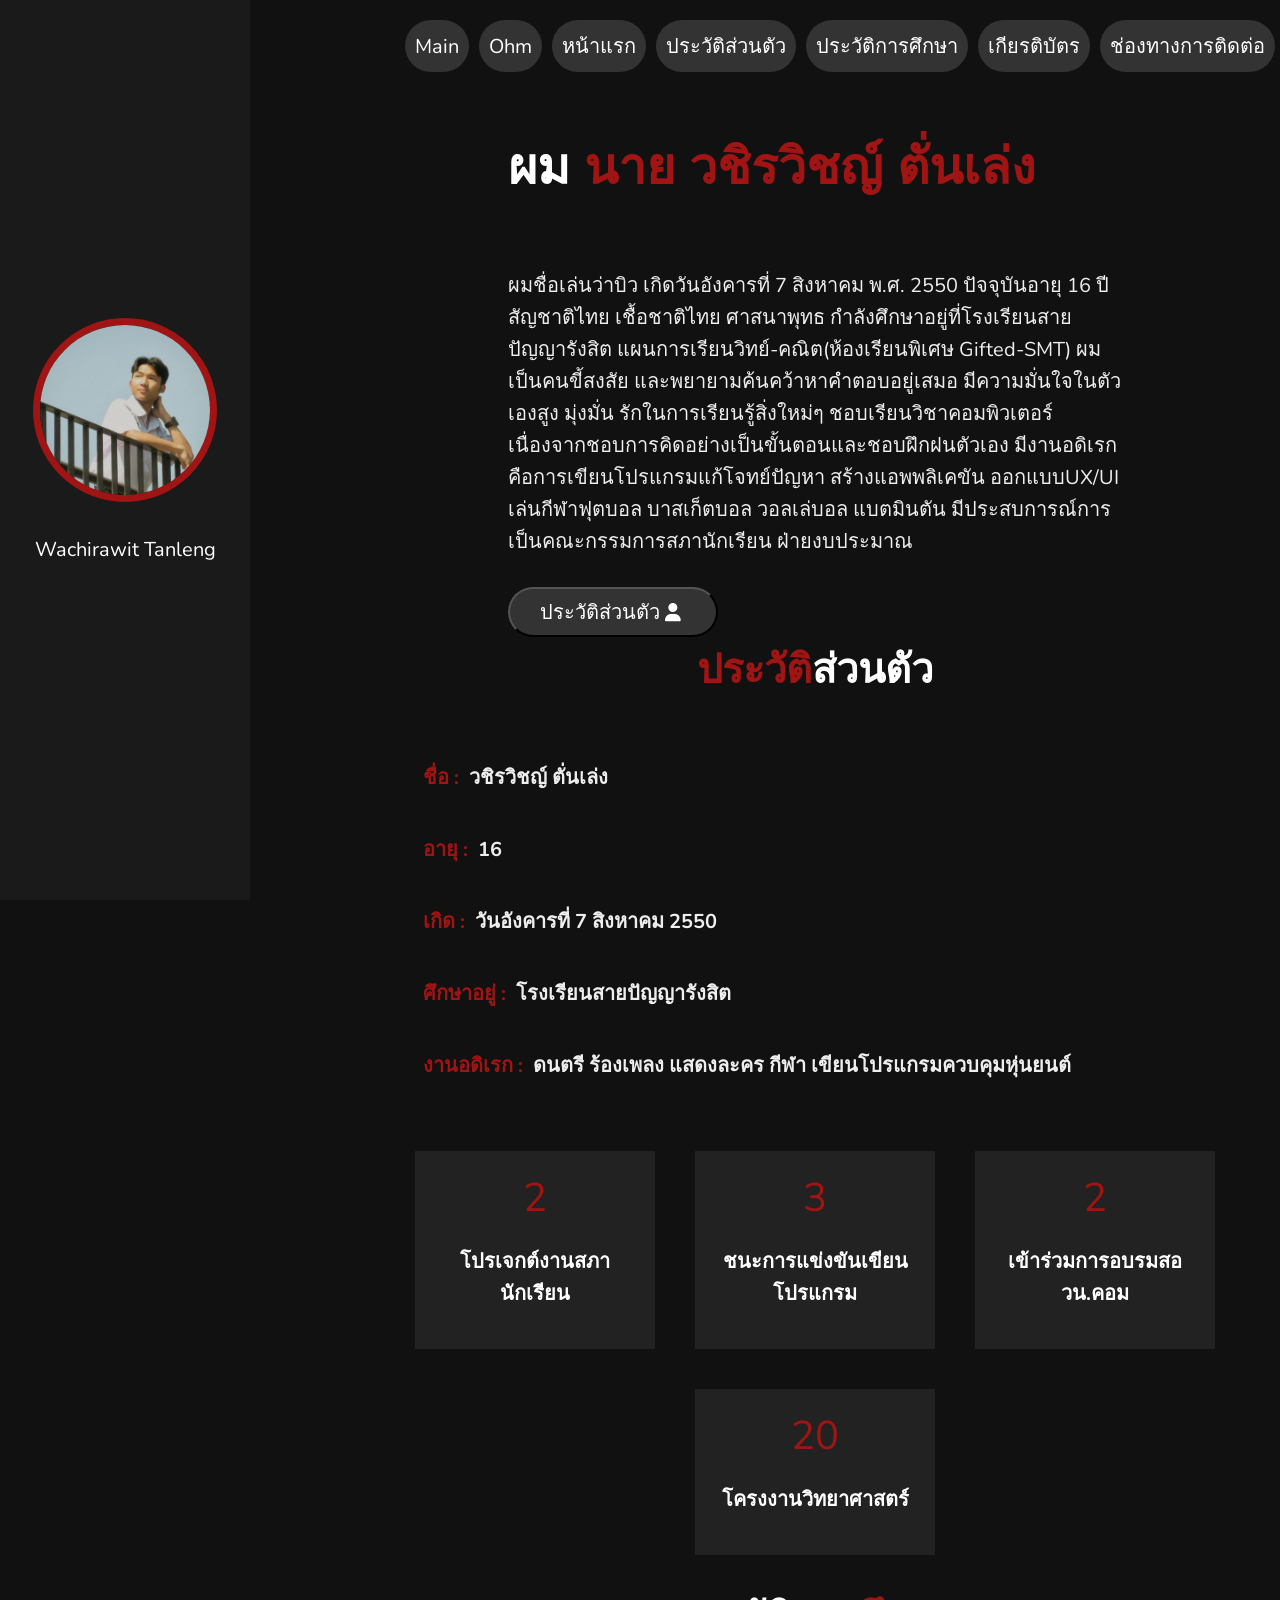
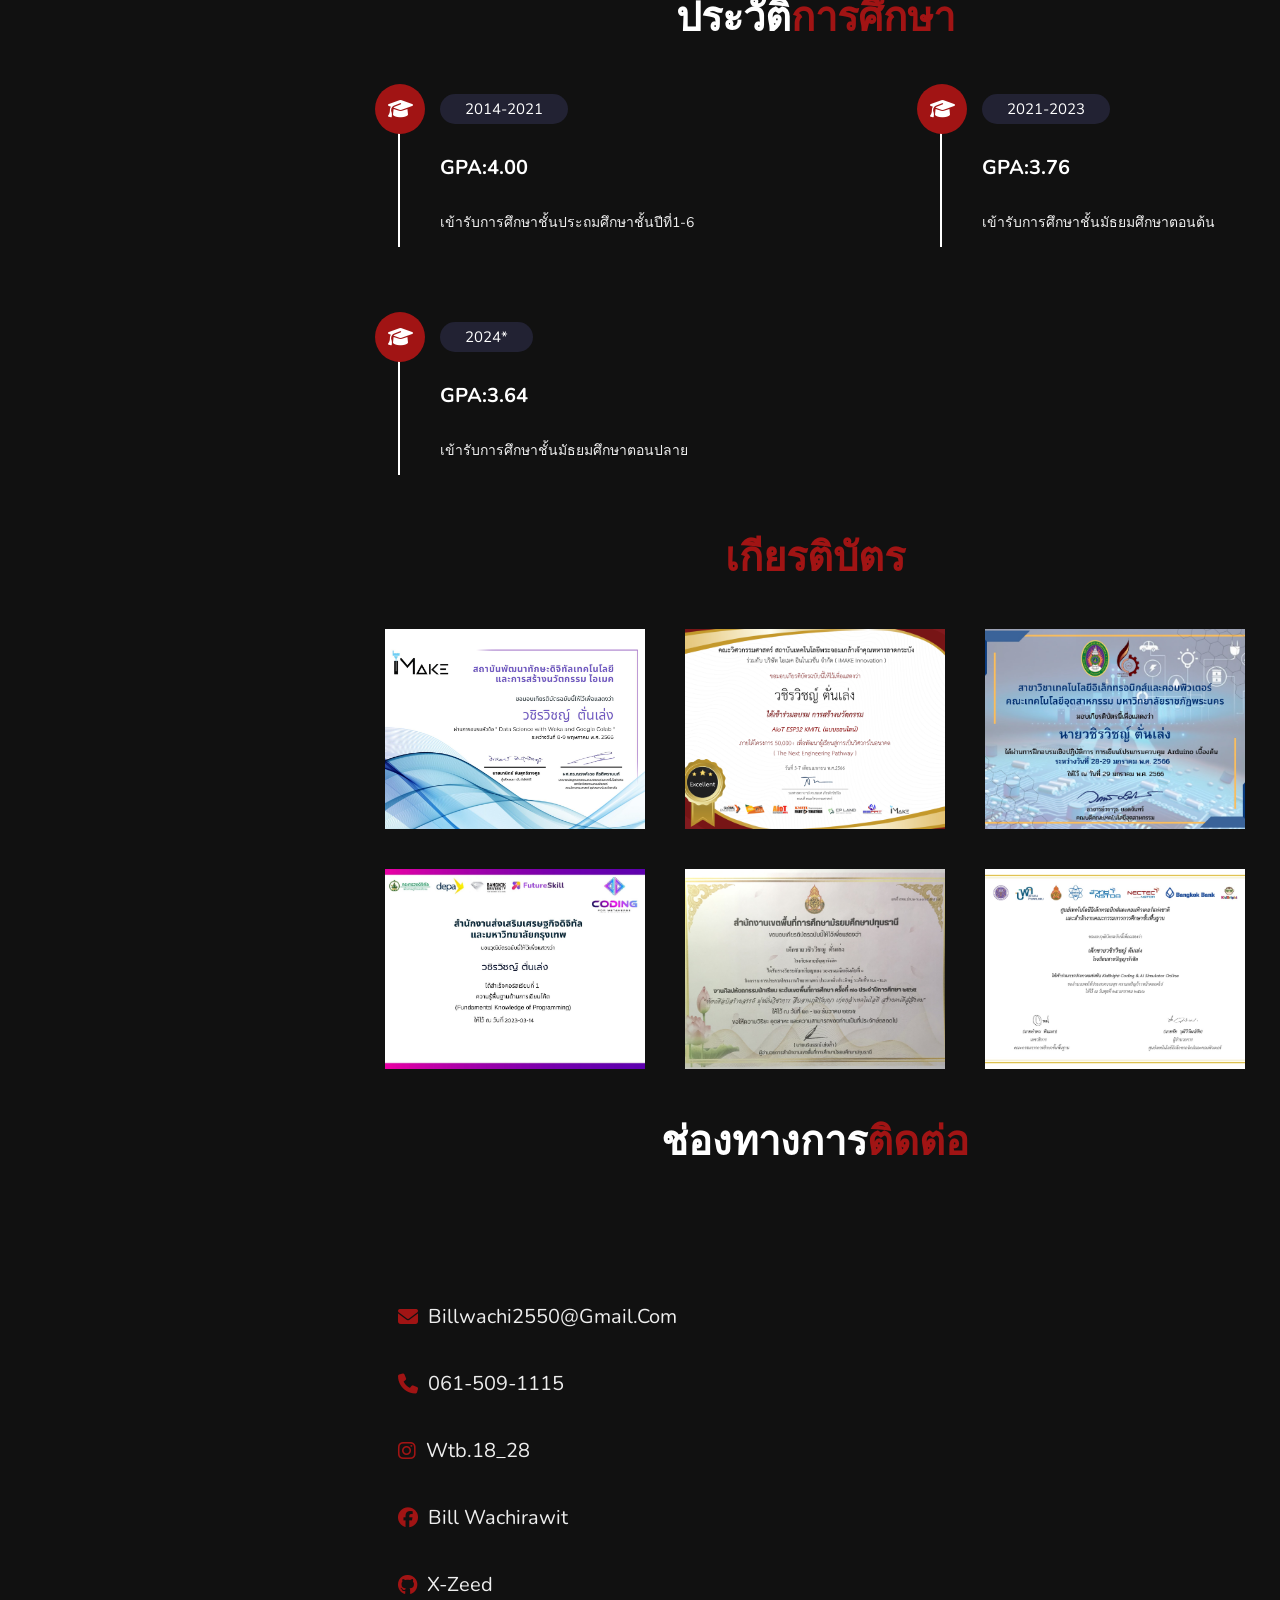
<file: rush/bill.html>
<!DOCTYPE html>
<html lang="en">

<head>
    <title>watanlen</title>
    <link rel="stylesheet" href="https://cdnjs.cloudflare.com/ajax/libs/font-awesome/6.5.1/css/all.min.css">
    <link rel="stylesheet" href="https://cdnjs.cloudflare.com/ajax/libs/font-awesome/6.5.1/css/all.min.css">
    <link rel="stylesheet" href="css/bill.css">

</head>

<body>
    <nav class="navbar">
        <div>
            <button id="main">main</button>
            <button id="ohm">ohm</button>
            <a href="#home">หน้าแรก</a>
            <a href="#about">ประวัติส่วนตัว</a>
            <a href="#education">ประวัติการศึกษา</a>
            <a href="#portfolio">เกียรติบัตร</a>
            <a href="#contact" >ช่องทางการติดต่อ</a>
        </div>
    </nav>

    <div class="header">
        <div class="user">
            <img src="img/bill/bill.webp">
            <p class="post">Wachirawit Tanleng</p>
        </div>
    </div>

    <div class="home" id="home">
        <h3></h3>
        <h1>ผม <span>นาย วชิรวิชญ์ ตั่นเล่ง</span></h1>
        <p>ผมชื่อเล่นว่าบิว เกิดวันอังคารที่ 7 สิงหาคม พ.ศ. 2550 ปัจจุบันอายุ 16 ปี สัญชาติไทย เชื้อชาติไทย ศาสนาพุทธ
            กําลังศึกษาอยู่ที่โรงเรียนสายปัญญารังสิต
            แผนการเรียนวิทย์-คณิต(ห้องเรียนพิเศษ Gifted-SMT)
            ผมเป็นคนขี้สงสัย และพยายามค้นคว้าหาคำตอบอยู่เสมอ มีความมั่นใจในตัวเองสูง มุ่งมั่น รักในการเรียนรู้สิ่งใหม่ๆ
            ชอบเรียนวิชาคอมพิวเตอร์เนื่องจากชอบการคิดอย่างเป็นขั้นตอนและชอบฝึกฝนตัวเอง
            มีงานอดิเรกคือการเขียนโปรแกรมแก้โจทย์ปัญหา สร้างแอพพลิเคขัน ออกแบบUX/UI เล่นกีฬาฟุตบอล บาสเก็ตบอล วอลเล่บอล
            แบตมินตัน มีประสบการณ์การเป็นคณะกรรมการสภานักเรียน ฝ่ายงบประมาณ</p>
        <a href="#about"><button class="btn">ประวัติส่วนตัว<i class="fas fa-user"></i></button></a>
    </div>

    <div class="about" id="about">
        <h1 class="heading"> <span>ประวัติ</span>ส่วนตัว </h1>
        <div class="row">
            <div class="info">
                <h3> <span> ชื่อ :</span> วชิรวิชญ์ ตั่นเล่ง </h3>
                <h3> <span> อายุ :</span> 16 </h3>
                <h3> <span> เกิด :</span> วันอังคารที่ 7 สิงหาคม 2550</h3>
                <h3> <span> ศึกษาอยู่ :</span> โรงเรียนสายปัญญารังสิต</h3>
                <h3> <span> งานอดิเรก :</span> ดนตรี ร้องเพลง แสดงละคร กีฬา เขียนโปรแกรมควบคุมหุ่นยนต์</h3>

            </div>
            <div class="counter">

                <div class="box" id="work">
                    <span>2</span>
                    <h3>โปรเจกต์งานสภานักเรียน</h3>
                </div>

                <div class="box">
                    <span>3</span>
                    <h3>ชนะการแข่งขันเขียนโปรแกรม</h3>
                </div>

                <div class="box">
                    <span>2</span>
                    <h3>เข้าร่วมการอบรมสอวน.คอม</h3>
                </div>

                <div class="box">
                    <span>20</span>
                    <h3>โครงงานวิทยาศาสตร์</h3>
                </div>

            </div>
        </div>
    </div>
    <div class="education" id="education">
        <h1 class="heading"> ประวัติ<span>การศึกษา</span> </h1>
        <div class="box-container">

            <div class="box">
                <i class="fas fa-graduation-cap"></i>
                <span>2014-2021</span>
                <h3>GPA:4.00</h3>
                <p>เข้ารับการศึกษาชั้นประถมศึกษาชั้นปีที่1-6</p>
            </div>

            <div class="box">
                <i class="fas fa-graduation-cap"></i>
                <span>2021-2023</span>
                <h3>GPA:3.76</h3>
                <p>เข้ารับการศึกษาชั้นมัธยมศึกษาตอนต้น</p>
            </div>

            <div class="box">
                <i class="fas fa-graduation-cap"></i>
                <span>2024*</span>
                <h3>GPA:3.64</h3>
                <p>เข้ารับการศึกษาชั้นมัธยมศึกษาตอนปลาย</p>
            </div>

        </div>

    </div>

    <div class="portfolio" id="portfolio">
        <h1 class="heading"> <span>เกียรติบัตร</span> </h1>
        <div class="box-container">
            <div class="box">
                <img src="img/bill/port/data_science_n.jpg">
            </div>
            <div class="box">
                <img src="img/bill/port/AIOT Kmitl.png  ">
            </div>
            <div class="box">
                <img src="img/bill/port/media.jpg">
            </div>
            <div class="box">
                <img src="img/bill/port/FUTURESKILL.jpg">
            </div>
            <div class="box">
                <img src="img/bill/port/art.png">
            </div>
            <div class="box">
                <img src="img/bill/port/kid-bright-AI_page-0001.jpg">
            </div>
        </div>

    <div class="contact" id="contact">
        <h1 class="heading">ช่องทางการ<span>ติดต่อ</span> </h1>
        <div class="row">
            <div class="counter">
                <h3 class="title"></h3>

                <div class="info">
                    <h3><i class="fas fa-envelope" id="mail"></i> billwachi2550@gmail.com </h3>
                    <h3><i class="fas fa-phone"></i> 061-509-1115</h3>
                    <h3><i class="fab fa-instagram" id="ig"></i> wtb.18_28 </h3>
                    <h3><i class="fab fa-facebook" id="fb"></i> Bill Wachirawit</h3>
                    <h3><i class="fab fa-github" id="github"></i> X-zeed</h3>
                </div>
            </div>
        </div>
    </div>

    <script src="js/bill.js"></script>
</body>

</html>
</file>
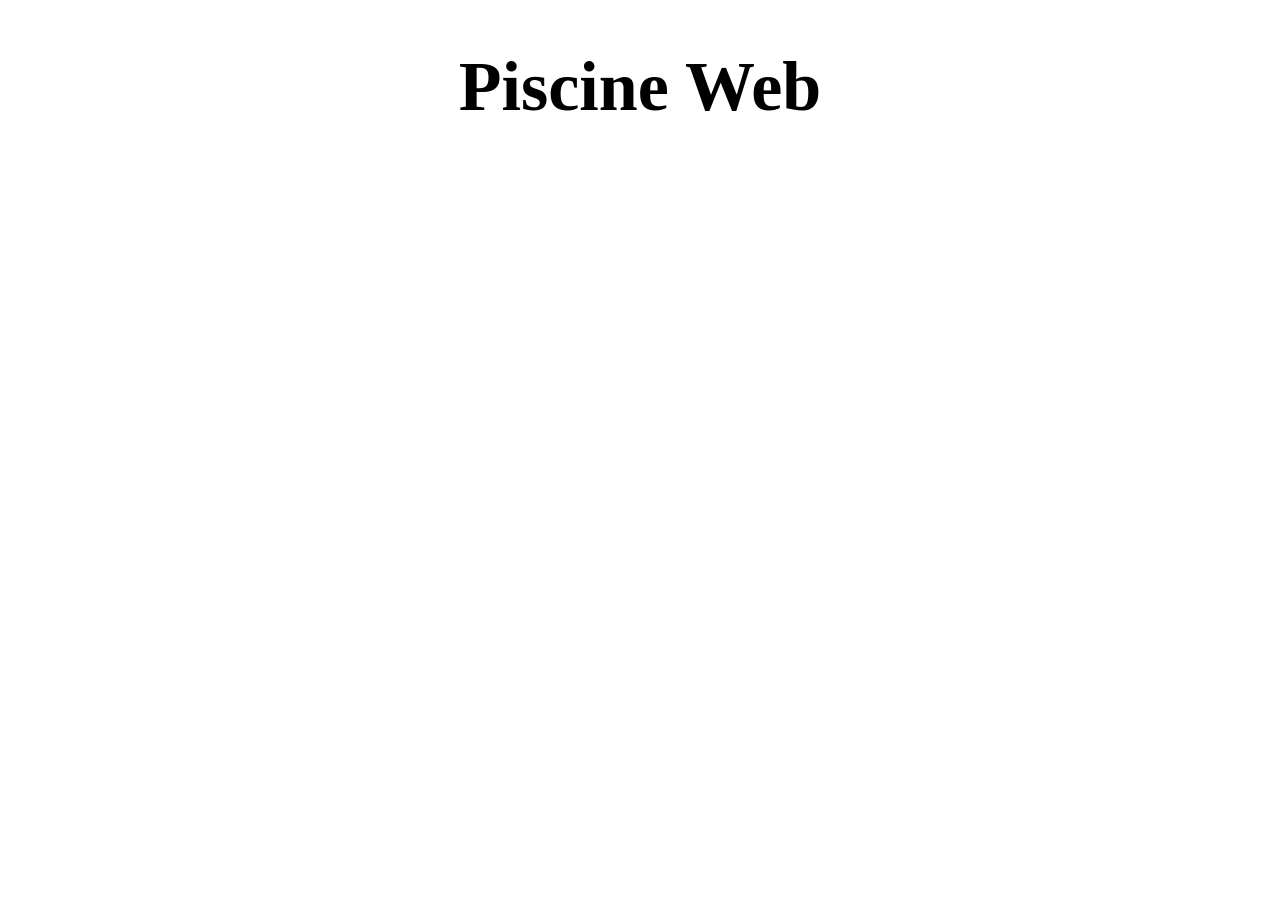
<file: cell01/ex01/piscineweb.html>
<!DOCTYPE html>
<html lang="en">

<head>
    <meta charset="UTF-8">
    <meta name="viewport" content="width=device-width, initial-scale=1.0">
    <title>Document</title>
</head>

<body>
    <h1>Piscine Web</h1>
    <style>
        h1 {
            font-size: 70px;
            text-align: center;
        }

        .image-container {
            display: flex;
        }

        .left-image {
            margin-right: 10px;
            width: 10px;
            height: 10px;
        }

        .right-image {
            margin-left: 10px;
        }
    </style>
</body>

</html>
</file>
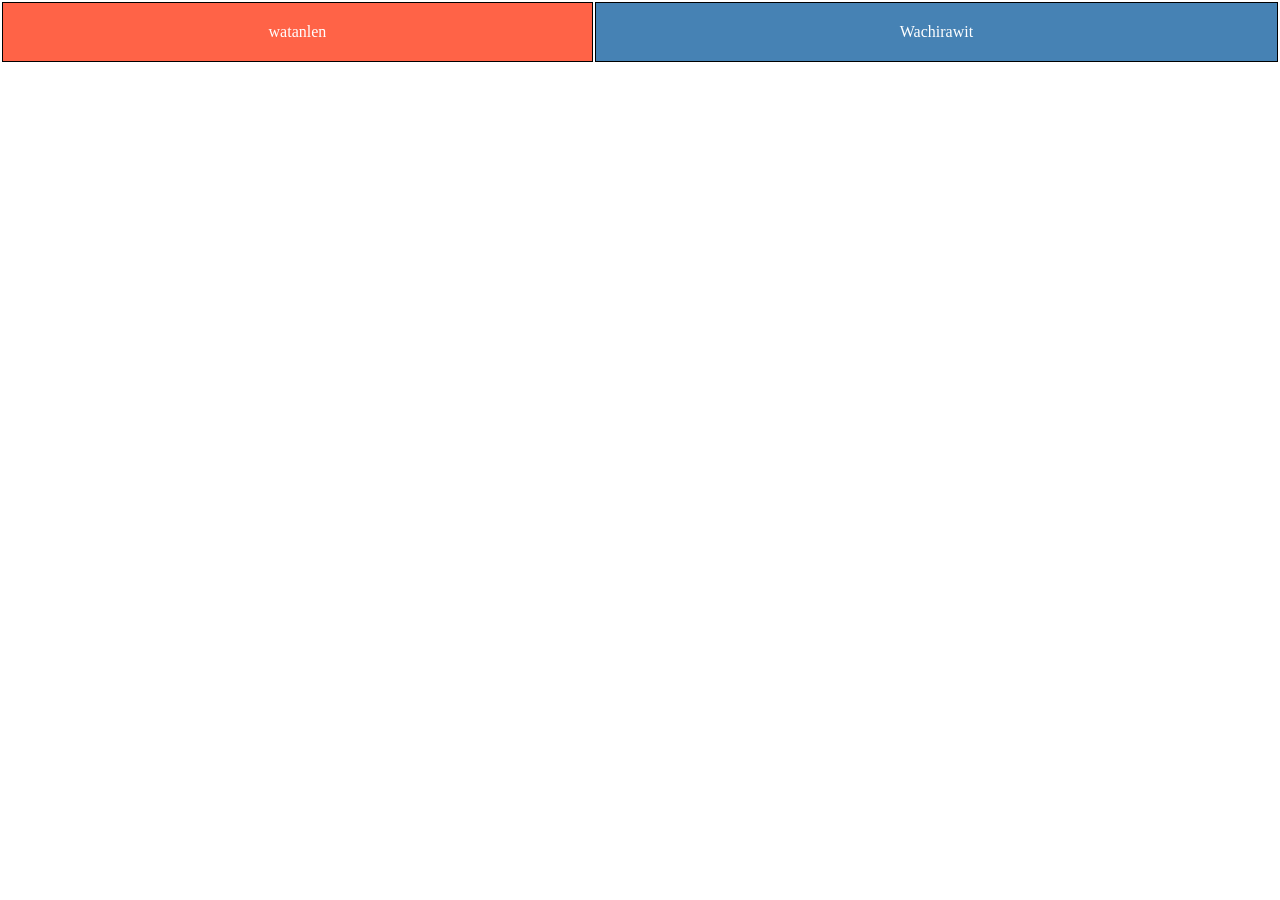
<file: cell02/ex00/responsive.html>
<!DOCTYPE html>
<html lang="en">

<head>
    <meta charset="UTF-8">
    <meta name="viewport" content="width=device-width, initial-scale=1.0">
    <title>Two Boxes Table</title>
    <link rel="stylesheet" href="responsive.css">
</head>

<body>
    <table>
        <tr>
            <td class="box1">watanlen</td>
            <td class="box2">Wachirawit</td>
        </tr>
    </table>

</body>

</html>
</file>
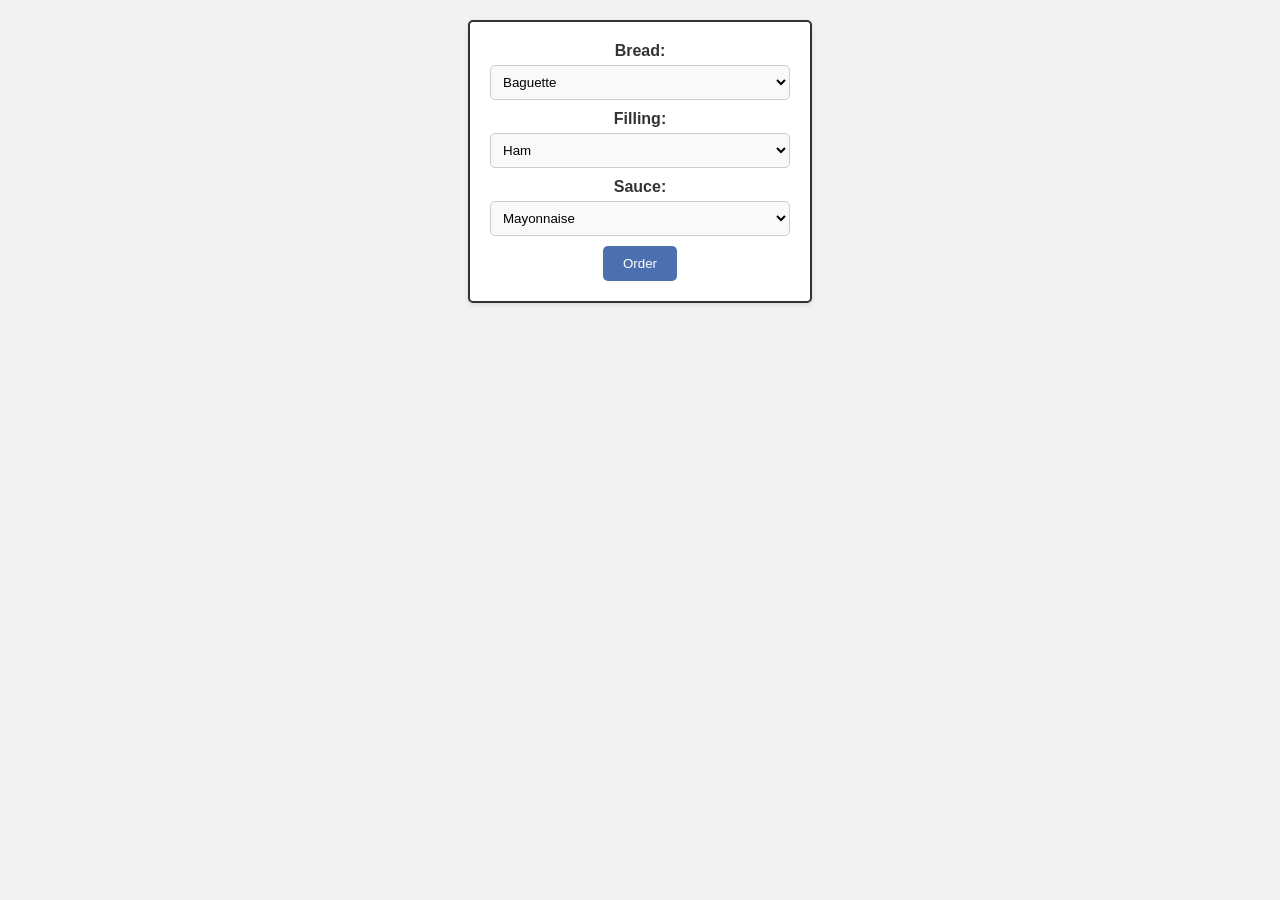
<file: cell02/ex01/menu.html>
<!DOCTYPE html>
<html lang="en">
<head>
    <meta charset="UTF-8">
    <meta name="viewport" content="width=device-width, initial-scale=1.0">
    <title>SNCF Drop-down Menu Sandwich</title>
    <link rel="stylesheet" href="menu.css">
</head>
<body>
    <div class="container">
        <!-- <h1>SNCF Drop-down Menu Sandwich</h1> -->
        <div class="sandwich">
            <form>
                <div class="ingredients">
                    <label for="bread">Bread:</label> <!-- ป้ายชื่อส่วนผสมของขนมปัง -->
                    <select id="bread" name="bread"> <!-- dropdown menu สำหรับการเลือกประเภทของขนมปัง -->
                        <option value="baguette">Baguette</option> <!-- ตัวเลือกของ dropdown menu -->
                        <option value="croissant">Croissant</option>
                        <option value="brioche">Brioche</option>
                    </select>
                </div>
                <div class="ingredients">
                    <label for="filling">Filling:</label> <!-- ป้ายชื่อส่วนผสมของส่วนเสริม -->
                    <select id="filling" name="filling"> <!-- dropdown menu สำหรับการเลือกประเภทของส่วนเสริม -->
                        <option value="ham">Ham</option> <!-- ตัวเลือกของ dropdown menu -->
                        <option value="cheese">Cheese</option>
                        <option value="tomato">Tomato</option>
                    </select>
                </div>
                <div class="ingredients">
                    <label for="sauce">Sauce:</label> <!-- ป้ายชื่อส่วนผสมของน้ำจิ้ม -->
                    <select id="sauce" name="sauce"> <!-- dropdown menu สำหรับการเลือกประเภทของน้ำจิ้ม -->
                        <option value="mayo">Mayonnaise</option> <!-- ตัวเลือกของ dropdown menu -->
                        <option value="mustard">Mustard</option>
                        <option value="ketchup">Ketchup</option>
                    </select>
                </div>
                <button type="submit" class="submit-btn">Order</button> <!-- ปุ่มสำหรับส่งคำสั่งการสั่งซื้อ -->
            
        </div>
    </div>
</body>
</html>
</file>
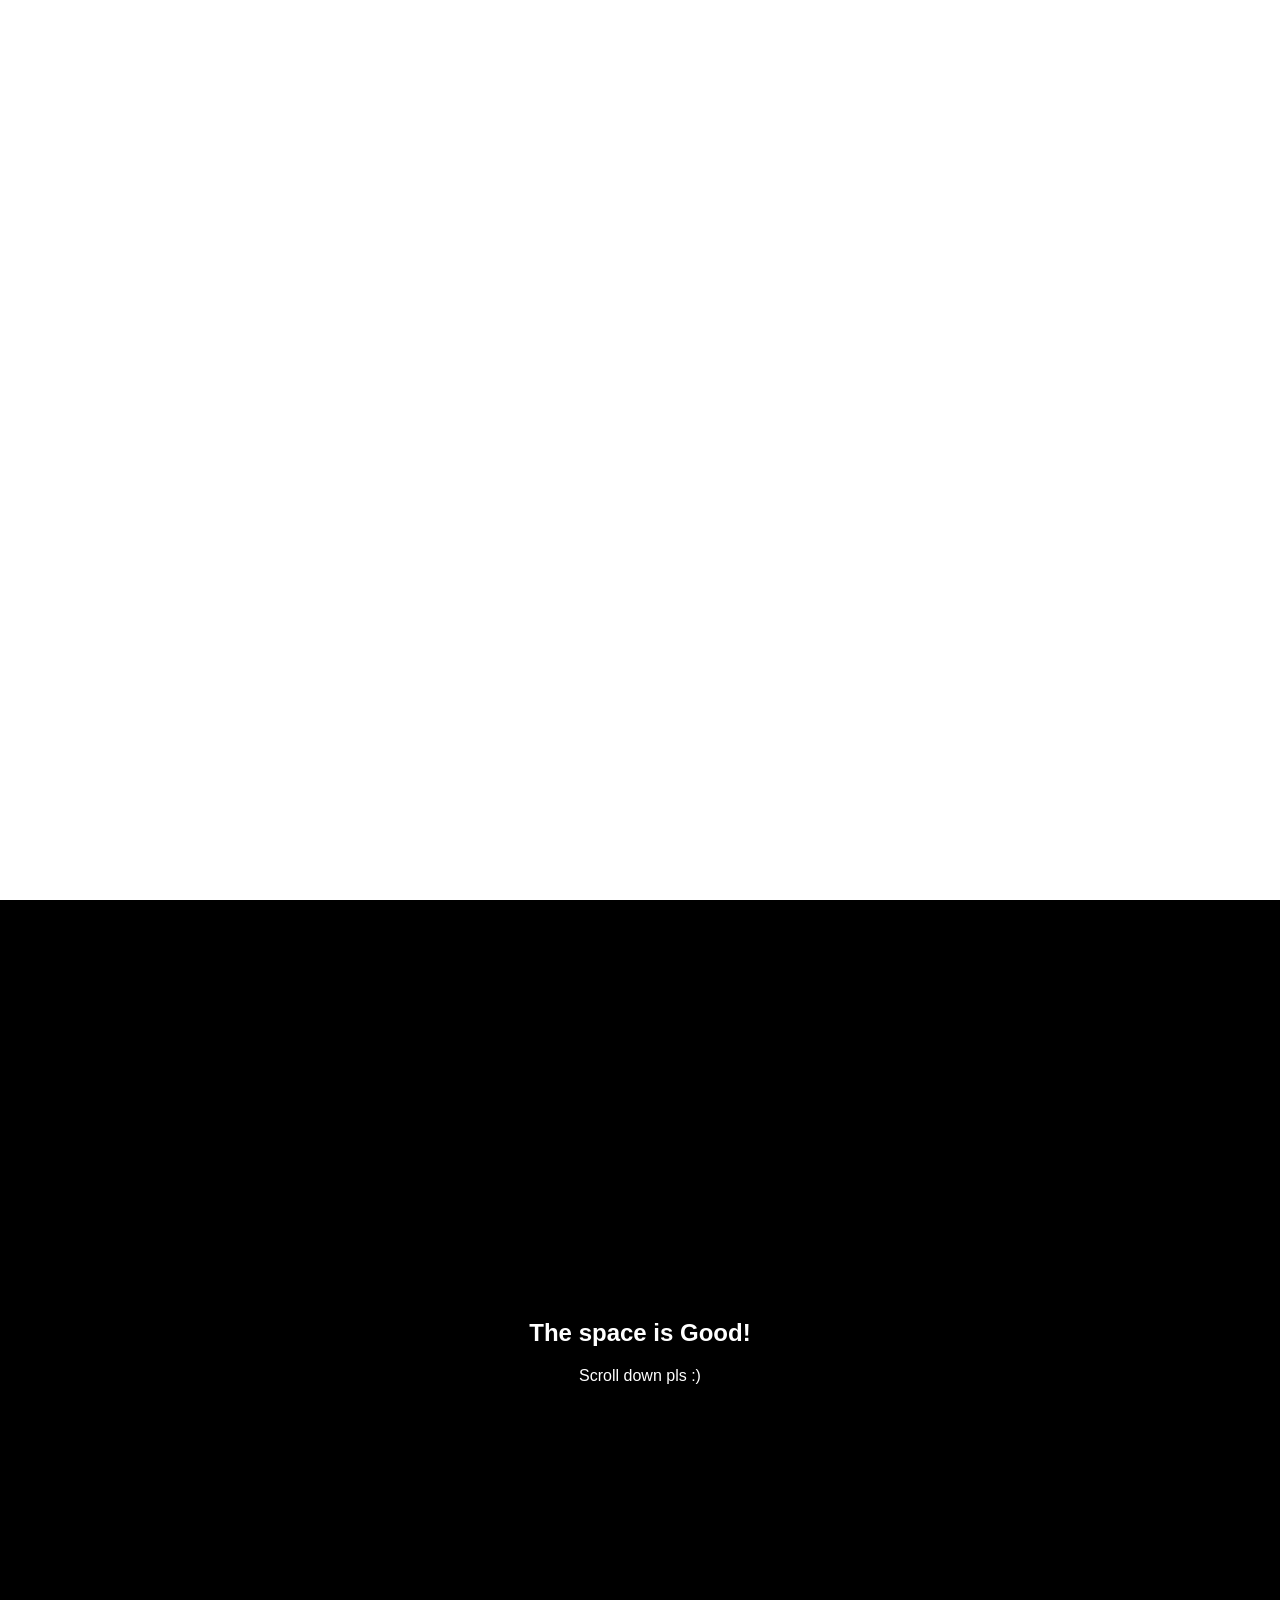
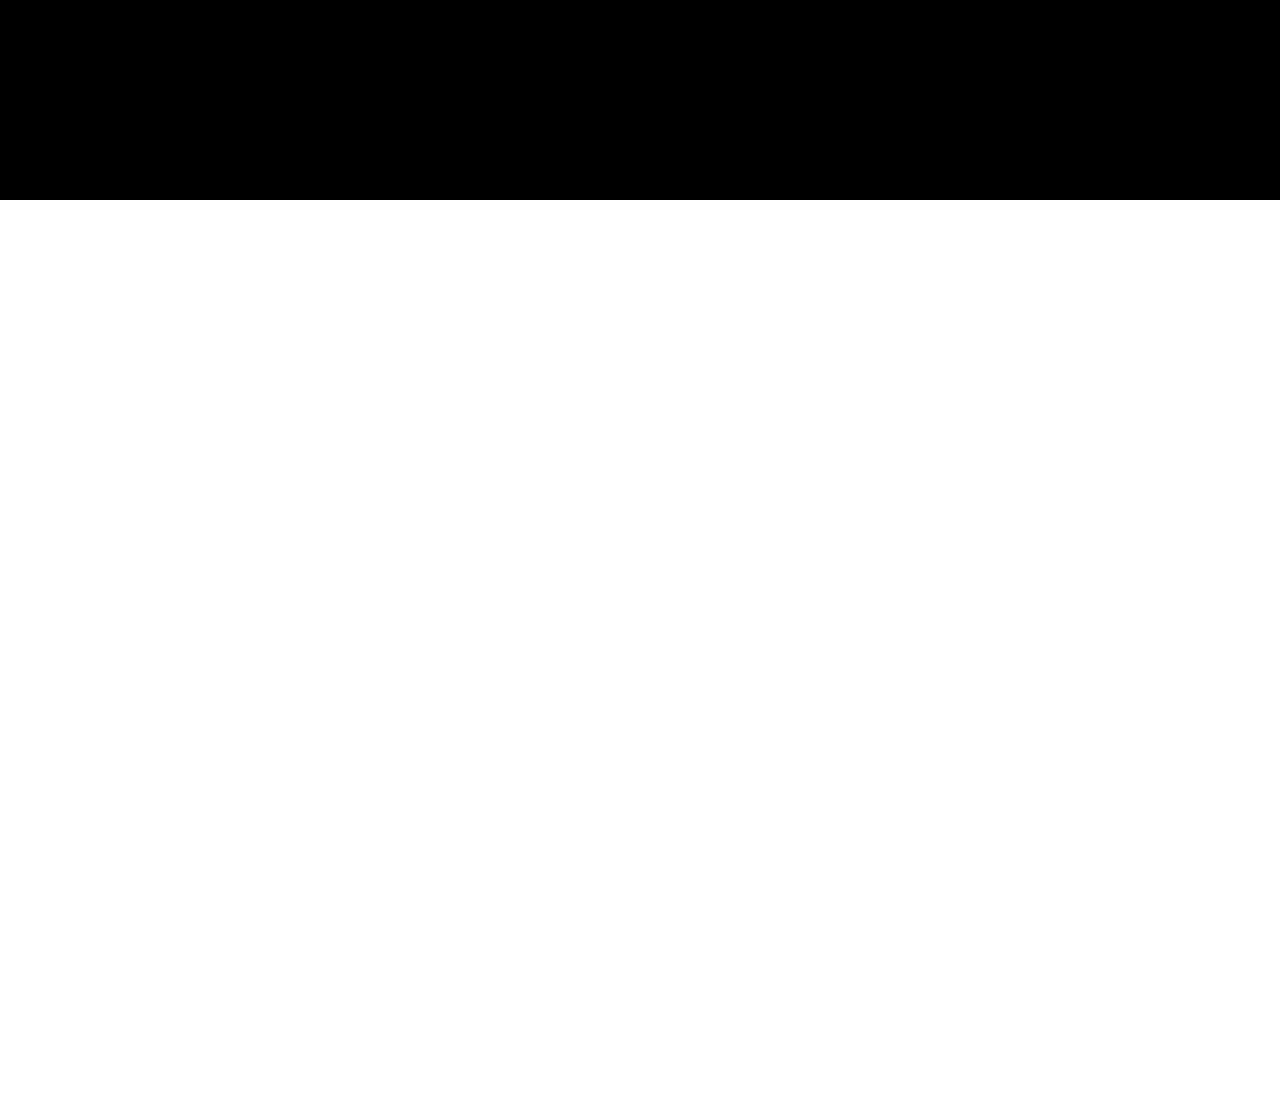
<file: cell02/ex02/parallax.html>
<!DOCTYPE html>
<html lang="en">

<head>
    <meta charset="UTF-8">
    <meta name="viewport" content="width=device-width, initial-scale=1.0">
    <title>Parallax Web Page</title>
    <link rel="stylesheet" href="parallax.css">

</head>

<body>

    <div class="parallax-section-1">
        <div class="content">
            <h1>Welcome to watanlen Page</h1>
        </div>
    </div>

    <div class="parallax-section-2">
        <div class="content">
            <h2>The space is Good!</h2>
            <p>Scroll down pls :)</p>
        </div>
    </div>

    <div class="parallax-section-3">
        <div class="content">
            <h1>Love Norror makmak</h1>
        </div>
    </div>

</body>

</html>
</file>
<file: rush/css/bill.css>
@import url('https://fonts.googleapis.com/css2?family=Nunito:wght@200;300;400;600&display=swap');

* {
    font-family: 'Nunito', sans-serif;
    text-decoration: none;  
    text-transform: capitalize;
}

html {
    font-size: 62.5%;
    scroll-behavior: smooth;
    font-family: 'Noto Serif Thai', serif; /* Is this necessary? */
}

body {
    background: #111;
    padding-left: 35rem;
    
}

.btn {
    padding: .7rem 3rem;
    background: #333;
    color: #fff;
    cursor:pointer;
    font-size: 2rem;
    border-radius: 5rem;
}

.btn i {
    padding: 0 .5rem;
    font-size: 1.8rem;
}

.btn:hover {
    background: rgb(161, 20, 20);
}

.heading {
    text-align: center;
    margin: 0 6rem;
    font-size: 4rem;
    padding: 1rem solid #fff4;
    color: #fff;
}

.heading span {
    color: rgb(161, 20, 20);
}

.header {
    position: fixed;
    top: 0;
    left: 0;
    height: 100%;
    width: 250px;
    background: #1a1a1a;
    display: flex;
    align-items: center;
    justify-content: center;
    flex-flow: column;
    text-align: center;
}

.header .user img {
    height: 17rem;
    width: 17rem;
    border-radius: 50%;
    object-fit: cover;
    margin-bottom: 1rem;
    border: .7rem solid rgb(161, 20, 20);
}

.header .user .post {
    font-size: 2rem;
    color: #fff;
}

.navbar {
    width: 98.4%;
    background: none;
    display:grid;
    align-items: center;
    justify-content: flex-end;
    position: fixed;
    text-align: center;
    top: 0;
    left: 0;
    padding: 20px;
}

.navbar div {
    display: flex;
}

.navbar button, .navbar div a {
    padding: 1rem;
    background: #333;
    color: #fff;
    font-size: 2rem;
    border-radius: 5rem;
    margin: 0 0.5rem;
    border: none; /* เอาตัวขอบออกเมื่อใช้ button */
    cursor: pointer; /* เปลี่ยน cursor เป็น pointer เมื่อชี้ที่เมนู */
}

.navbar div a:hover, .navbar button:hover {
    background: rgb(161, 20, 20);
}

section{
    margin-top: 90px;
}

.home {
    display: flex;
    justify-content: center;
    flex-flow: column;
    padding: 0 15rem;
}

.home h3 {
    margin-top: 60px;
    font-size: 2.5rem;
    color: #fff;
}

.home h1 {
    font-size: 5rem;
    color: #fff;
}

.home h1 span {
    color: rgb(161, 20, 20);
}

.home p {
    font-size: 2rem;
    color: #eee;
    padding: 1rem 0;
}

.about .row {
    display: flex;
    align-items: center;
    justify-content: center;
    flex-wrap: wrap;
    padding: 1rem 0;
}

.about .row .info {
    flex: 1 1 48rem;
    padding: 2rem 1rem;
    padding-left: 6rem;
}

.about .row .info h3 {
    font-size: 2rem;
    color: #eee;
    padding: 1rem 0;
}

.about .row .info h3 span {
    color: rgb(161, 20, 20);
    padding: 0 0.5rem;
}

.about .row .counter {
    flex: 1 1 48rem;
    display: flex;
    align-items: center;
    justify-content: center;
    flex-wrap: wrap;
}

.about .row .counter .box {
    width: 20rem;
    background: #222;
    text-align: center;
    padding: 2rem;
    margin: 2rem;
}

.about .row .counter .box span {
    font-size: 4rem;
    color: rgb(161, 20, 20);
}

.about .row .counter .box h3 {
    font-size: 2rem;
    color: #fff;
}

section .education {
    height: 50%;
}

.education .box-container {
    display: flex;
    align-items: center;
    justify-content: space-between;
    flex-wrap: wrap;
    padding: 1rem;
    padding-left: 3rem;
}

.education .box-container .box {
    width: 27rem;
    margin: 4rem 1rem;
    padding-left: 4rem;
    border-left: .2rem solid #fff;
    position: relative;
}

.education .box-container .box span {
    font-size: 1.5rem;
    background: #223;
    color: #fff;
    border-radius: 5rem;
    padding: .5rem 2.5rem;
}

.education .box-container .box h3 {
    font-size: 2rem;
    color: #fff;
    padding-top: 1.5rem;
}

.education .box-container .box p {
    font-size: 1.4rem;
    color: #eee;
    padding-top: 1rem;
}

.education .box-container .box i {
    position: absolute;
    top: -1.5rem;
    left: -2.5rem;
    height: 5rem;
    width: 5rem;
    border-radius: 50%;
    line-height: 5rem;
    text-align: center;
    font-size: 2rem;
    color: #fff;
    background: rgb(161, 20, 20);
}

.portfolio .box-container {
    display: flex;
    align-items: center;
    justify-content: center;
    flex-wrap: wrap;
    padding: 2rem 0;
}

.portfolio .box-container .box {
    height: 20rem;
    width: 26rem;
    border-radius: 1rem;
    margin: 2rem;
    cursor: pointer;
}

.portfolio .box-container .box img {
    height: 100%;
    width: 100%;
    object-fit: cover;
}

.contact .row .counter {
    flex: 1 1 30rem;
    padding: 4rem;
    text-align: center;
    padding-bottom: 0;
}

.contact .row .counter .title {
    text-transform: uppercase;
    color: #fff;
    font-size: 3rem;
    padding-bottom: 2rem;
}

.contact .row .counter .info h3 {
    display: flex;
    align-items: center;
    font-size: 2rem;
    color: #eee;
    padding: 1rem 0;
    font-weight: normal;
}

.contact .row .counter .info h3 i {
    padding-right: 1rem;
    color: rgb(161, 20, 20);
}

.top {
    position: fixed;
    bottom: 7.5rem;
    right: 2rem;
    display: none;
}

@media (max-width: 1200px) {
    .home {
        padding: 1rem 4rem;
    }
}

@media (max-width: 1200px) {
    .header {
        width: 180px;
    }
}

@media (max-width: 991px) {
    .header {
        left: -120%;
    }

    body {
        padding: 0;
    }
    .navbar button, .navbar div a {
        font-size: small;
    }
}

@media (max-width: 768px) {
    html {
        font-size: 50%;
    }
}

@media (max-width: 400px) {
    .header {
        width: 100%;
    }

    .heading {
        margin: 0 3rem;
    }

    .about .row .counter .box,
    .education .box-container .box,
    .portfolio .box-container .box {
        width: 100%;
    }
}
</file>
<file: cell02/ex00/responsive.css>
body,
html {
    margin: 0;
    padding: 0;
    height: 100%;
}

table {
    width: 100%;
    max-width: 100vw;
    margin: 0 auto;
}

th,
td {
    border: 1px solid black;
    padding: 20px;
    text-align: center;
}

.box1 {
    background-color: #FF6347;
    color: white;
}

.box2 {
    background-color: #4682B4;
    color: white;
}
</file>
<file: cell02/ex01/menu.css>
body {
    font-family: Arial, sans-serif; /* ตั้งค่าแบบอักษรเป็น Arial หรืออักษรที่ใช้งานได้ทั่วไป */
    background-color: #f2f2f2; /* ตั้งค่าสีพื้นหลัง */
    margin: 0; /* ยกเว้นการระบุระยะขอบ */
    padding: 0; /* ยกเว้นการระบุระยะใน */
}
.container {
    width: 80%; /* กำหนดความกว้างของ container เป็น 80% ของพื้นที่可視 */
    margin: auto; /* จัดการตำแหน่งแนวนอนเพื่อจัดกลาง container */
    text-align: center; /* จัดข้อความภายใน container ให้อยู่ตรงกลาง */
}
h1 {
    color: #333; /* ตั้งค่าสีข้อความเป็นสีดำ */
    margin-bottom: 20px; /* กำหนดระยะห่างด้านล่างของข้อความ */
}
.sandwich {
    width: 300px; /* กำหนดความกว้างของ sandwich */
    margin: 20px auto; /* กำหนดการจัดวางของ sandwich */
    border: 2px solid #333; /* กำหนดเส้นขอบ sandwich */
    border-radius: 5px; /* กำหนดขอบโค้งของ sandwich */
    padding: 20px; /* กำหนดการเว้นระยะของเนื้อหาใน sandwich */
    background-color: #fff; /* กำหนดสีพื้นหลังของ sandwich */
    box-shadow: 0 2px 5px rgba(0, 0, 0, 0.1); /* กำหนดเงาใต้ sandwich */
}
.ingredients {
    margin-bottom: 10px; /* กำหนดระยะห่างด้านล่างของส่วนผสม */
}
.ingredients label {
    display: block; /* กำหนดให้ label เป็น block element */
    margin-bottom: 5px; /* กำหนดระยะห่างด้านล่างของ label */
    color: #333; /* กำหนดสีข้อความของ label */
    font-weight: bold; /* กำหนดความหนาของ font */
}
.ingredients select {
    width: 100%; /* กำหนดความกว้างของ dropdown menu */
    padding: 8px; /* กำหนดการเติมระยะของเนื้อหาภายใน dropdown menu */
    border: 1px solid #ccc; /* กำหนดเส้นขอบของ dropdown menu */
    border-radius: 5px; /* กำหนดขอบโค้งของ dropdown menu */
    background-color: #f9f9f9; /* กำหนดสีพื้นหลังของ dropdown menu */
}
.submit-btn {
    padding: 10px 20px; /* กำหนดการเติมระยะของปุ่ม submit */
    background-color: #4c6faf; /* กำหนดสีพื้นหลังของปุ่ม submit */
    color: #fff; /* กำหนดสีของข้อความในปุ่ม submit */
    border: none; /* กำหนดไม่แสดงเส้นขอบของปุ่ม submit */
    border-radius: 5px; /* กำหนดขอบโค้งของปุ่ม submit */
    cursor: pointer; /* กำหนดเคอร์เซอร์เป็นชื่อ */
    transition: background-color 0.3s ease; /* กำหนดเอฟเฟคการเปลี่ยนสีพื้นหลังของปุ่ม submit */
}
.submit-btn:hover {
    background-color: #3b6fcf; /* กำหนดสีพื้นหลังของปุ่ม submit เมื่อ hover */
}
</file>
<file: cell02/ex02/parallax.css>
body,
html {
    height: 100%;
    margin: 0;
    font-family: Arial, sans-serif;
}

.content {
    padding: 20px;
    text-align: center;
}

.parallax-section-1 {
    height: 100%;
    background-image: url('https://images.pexels.com/photos/169789/pexels-photo-169789.jpeg?auto=compress&cs=tinysrgb&w=1260&h=750&dpr=1');
    background-size: cover;
    background-position: center;
    position: relative;
    overflow: hidden;
    display: flex;
    justify-content: center;
    align-items: center;
}

.parallax-section-1 h1 {
    color: white;
    font-size: 36px;
}


.parallax-section-2 {
    height: 100%;
    background-color: black;
    color: white;
    display: flex;
    justify-content: center;
    align-items: center;
}

.parallax-section-2 h2 {
    font-size: 24px;
}

.parallax-section-3 {
    height: 100%;
    background-image: url('https://images.pexels.com/photos/4388593/pexels-photo-4388593.jpeg?auto=compress&cs=tinysrgb&w=1260&h=750&dpr=1');
    background-size: cover;
    background-position: center;
    position: relative;
    overflow: hidden;
    display: flex;
    justify-content: center;
    align-items: center;
}

.parallax-section-3 h1 {
    color: white;
    font-size: 36px;
}
</file>
